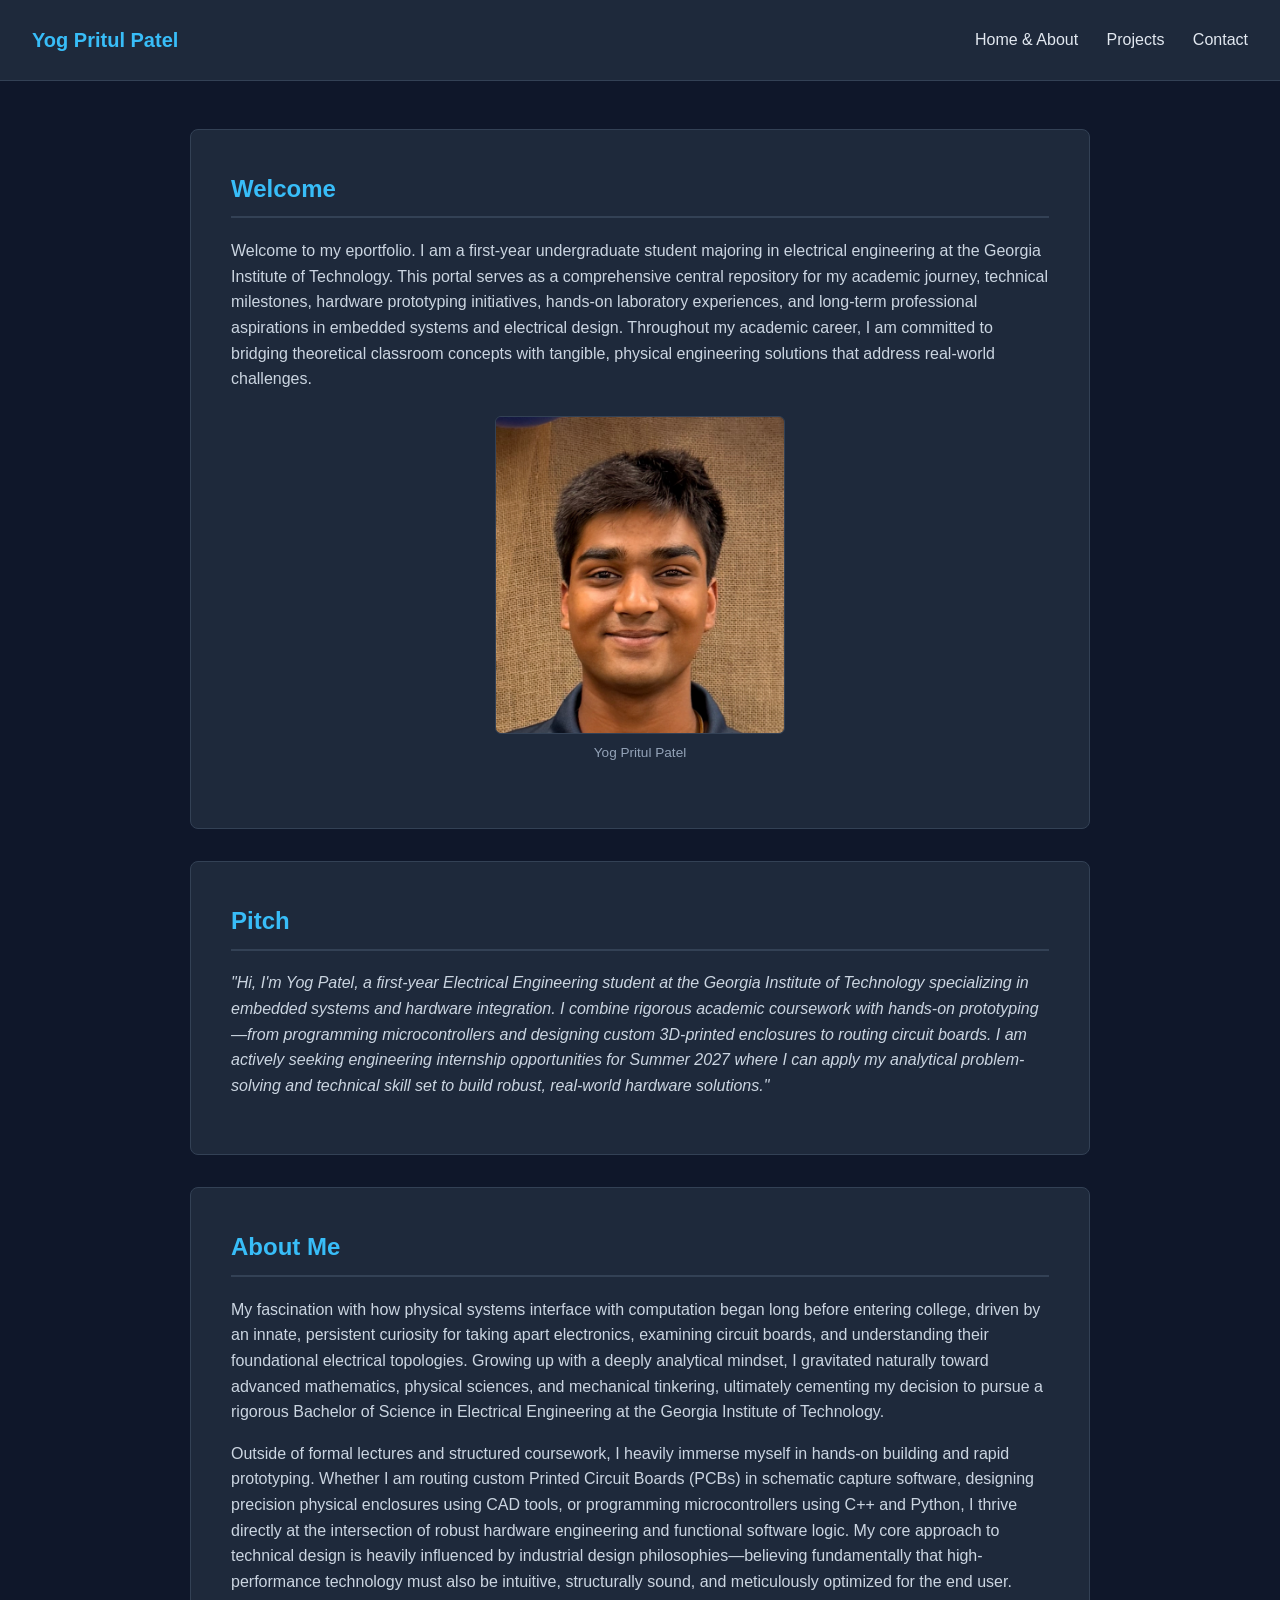
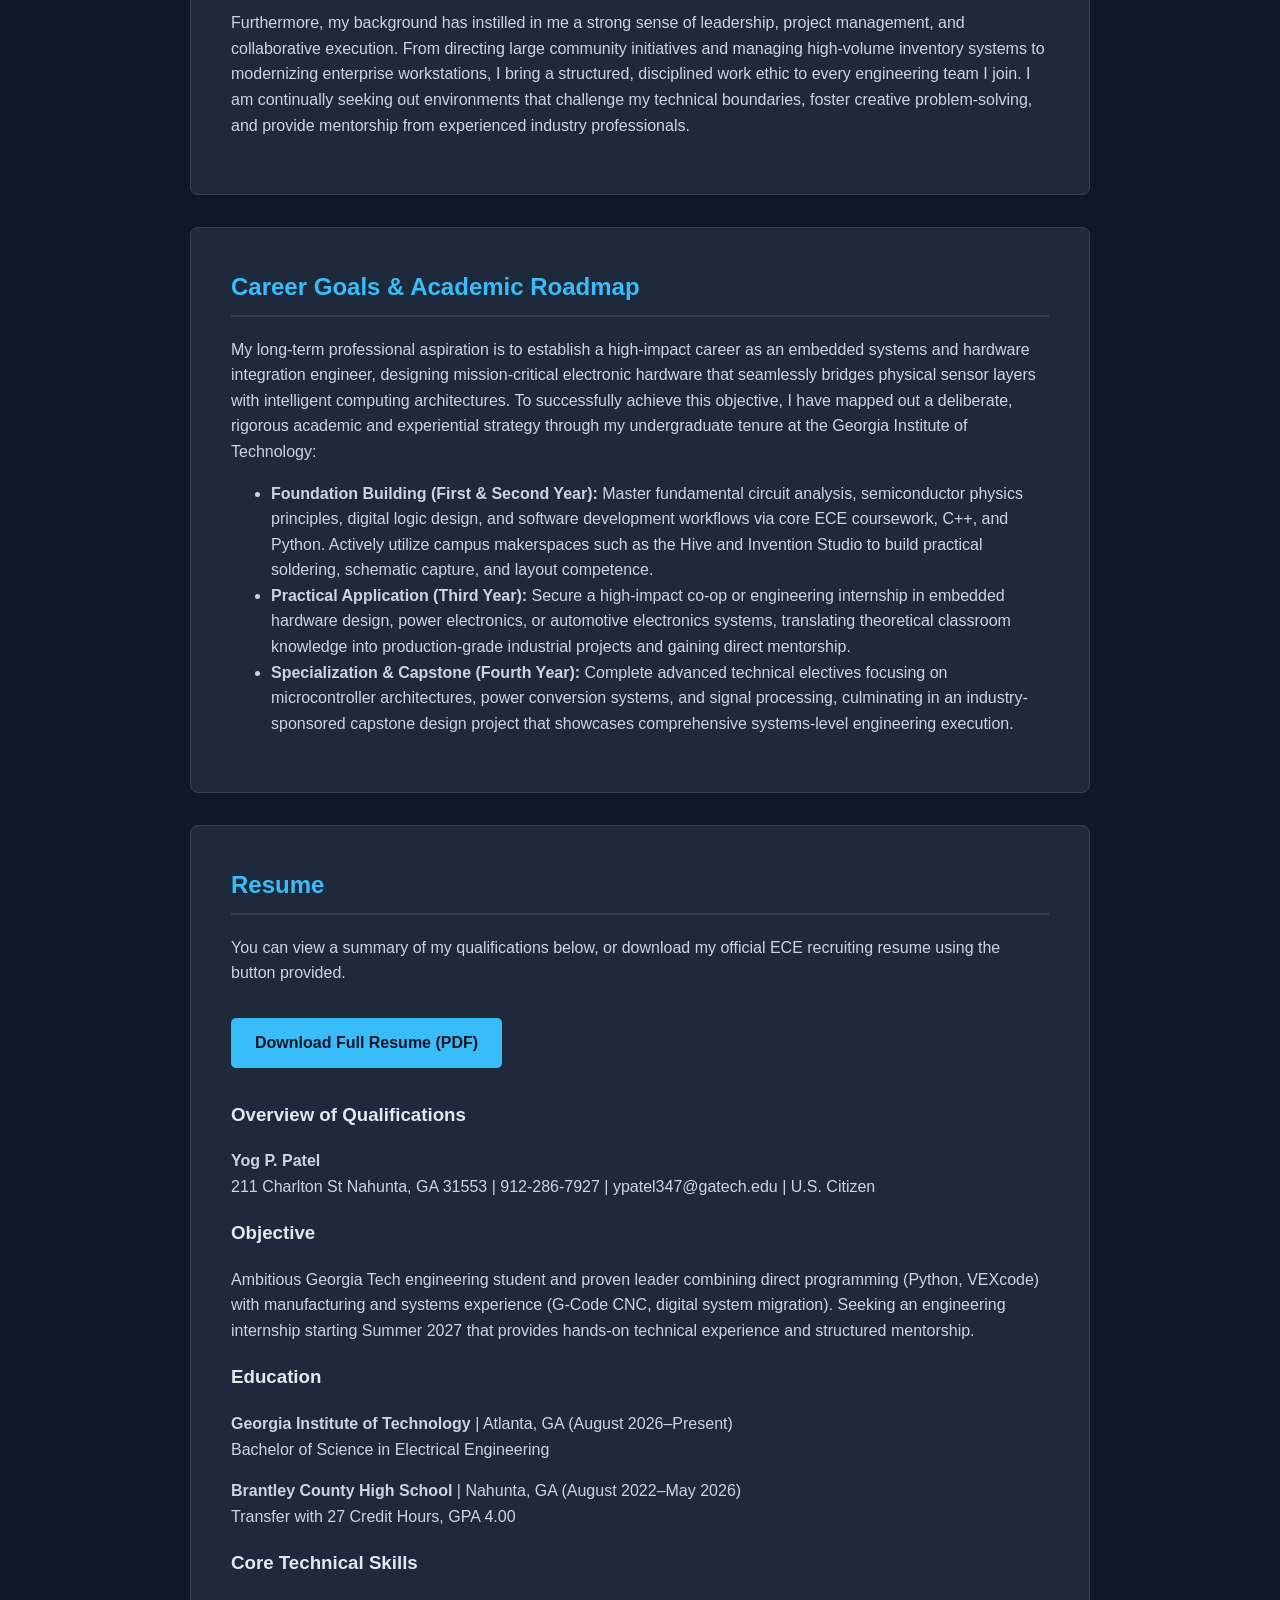
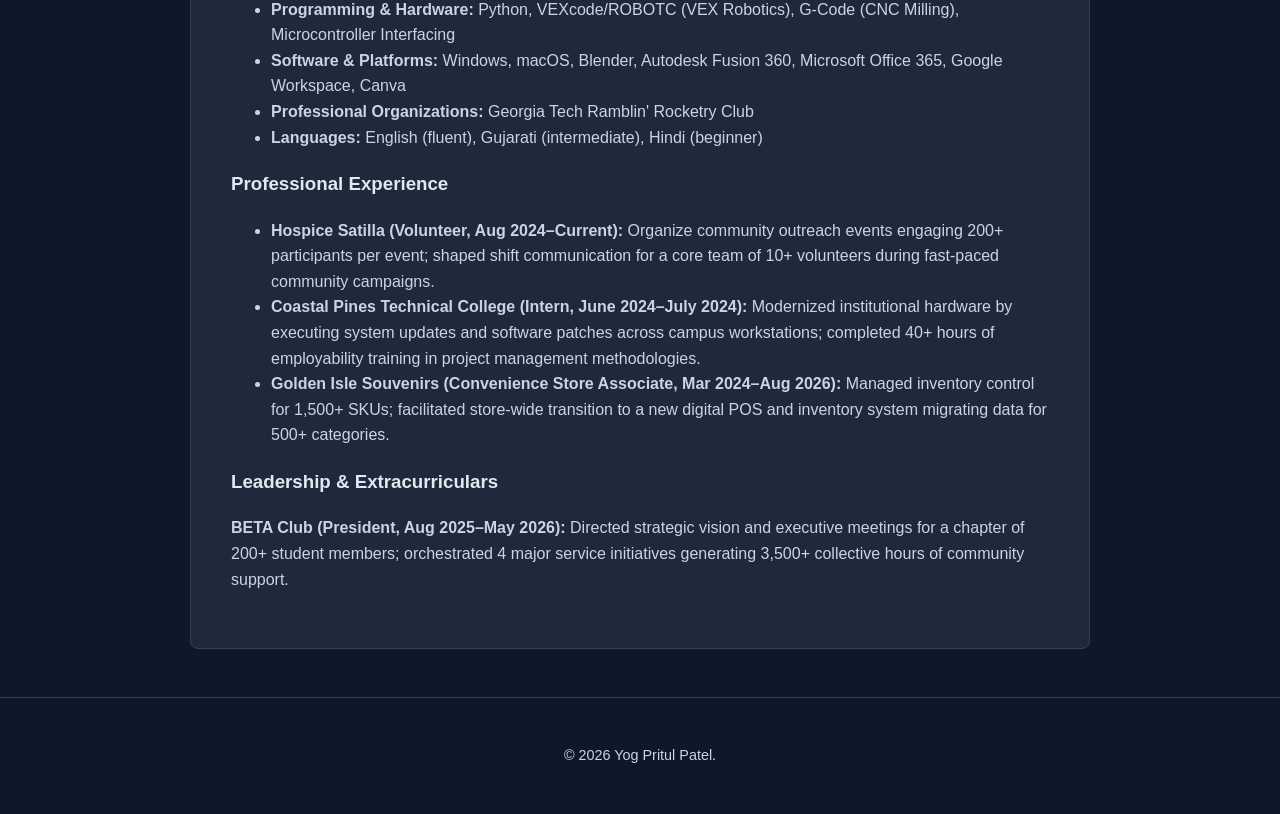
<file: index.html>
<!DOCTYPE html>
<html lang="en">
<head>
    <meta charset="UTF-8">
    <meta name="viewport" content="width=device-width, initial-scale=1.0">
    <title>Yog Pritul Patel | ECE Portfolio</title>
    <link rel="stylesheet" href="style.css">
</head>
<body>
    <header>
        <h1>Yog Pritul Patel</h1>
        <nav>
            <a href="index.html">Home & About</a>
            <a href="projects.html">Projects</a>
            <a href="contact.html">Contact</a>
        </nav>
    </header>

    <main>
        <!-- Welcome / Summary Section -->
        <section>
            <h2>Welcome</h2>
            <p>Welcome to my eportfolio. I am a first-year undergraduate student majoring in electrical engineering at the Georgia Institute of Technology. This portal serves as a comprehensive central repository for my academic journey, technical milestones, hardware prototyping initiatives, hands-on laboratory experiences, and long-term professional aspirations in embedded systems and electrical design. Throughout my academic career, I am committed to bridging theoretical classroom concepts with tangible, physical engineering solutions that address real-world challenges.</p>
            
            <div class="img-container">
                <img src="images/IMG_1735.jpg" alt="Yog Pritul Patel professional portrait">
                <div class="img-caption">Yog Pritul Patel</div>
            </div>
        </section>

        <!-- Professional Elevator Pitch Section -->
        <section>
            <h2>Pitch</h2>
            <p><em>"Hi, I'm Yog Patel, a first-year Electrical Engineering student at the Georgia Institute of Technology specializing in embedded systems and hardware integration. I combine rigorous academic coursework with hands-on prototyping—from programming microcontrollers and designing custom 3D-printed enclosures to routing circuit boards. I am actively seeking engineering internship opportunities for Summer 2027 where I can apply my analytical problem-solving and technical skill set to build robust, real-world hardware solutions."</em></p>
        </section>

        <!-- Biography / About Me Section -->
        <section>
            <h2>About Me</h2>
            <p>My fascination with how physical systems interface with computation began long before entering college, driven by an innate, persistent curiosity for taking apart electronics, examining circuit boards, and understanding their foundational electrical topologies. Growing up with a deeply analytical mindset, I gravitated naturally toward advanced mathematics, physical sciences, and mechanical tinkering, ultimately cementing my decision to pursue a rigorous Bachelor of Science in Electrical Engineering at the Georgia Institute of Technology.</p>
            <p>Outside of formal lectures and structured coursework, I heavily immerse myself in hands-on building and rapid prototyping. Whether I am routing custom Printed Circuit Boards (PCBs) in schematic capture software, designing precision physical enclosures using CAD tools, or programming microcontrollers using C++ and Python, I thrive directly at the intersection of robust hardware engineering and functional software logic. My core approach to technical design is heavily influenced by industrial design philosophies—believing fundamentally that high-performance technology must also be intuitive, structurally sound, and meticulously optimized for the end user.</p>
            <p>Furthermore, my background has instilled in me a strong sense of leadership, project management, and collaborative execution. From directing large community initiatives and managing high-volume inventory systems to modernizing enterprise workstations, I bring a structured, disciplined work ethic to every engineering team I join. I am continually seeking out environments that challenge my technical boundaries, foster creative problem-solving, and provide mentorship from experienced industry professionals.</p>
        </section>

        <!-- Career Goals Section -->
        <section>
            <h2>Career Goals & Academic Roadmap</h2>
            <p>My long-term professional aspiration is to establish a high-impact career as an embedded systems and hardware integration engineer, designing mission-critical electronic hardware that seamlessly bridges physical sensor layers with intelligent computing architectures. To successfully achieve this objective, I have mapped out a deliberate, rigorous academic and experiential strategy through my undergraduate tenure at the Georgia Institute of Technology:</p>
            <ul>
                <li><strong>Foundation Building (First & Second Year):</strong> Master fundamental circuit analysis, semiconductor physics principles, digital logic design, and software development workflows via core ECE coursework, C++, and Python. Actively utilize campus makerspaces such as the Hive and Invention Studio to build practical soldering, schematic capture, and layout competence.</li>
                <li><strong>Practical Application (Third Year):</strong> Secure a high-impact co-op or engineering internship in embedded hardware design, power electronics, or automotive electronics systems, translating theoretical classroom knowledge into production-grade industrial projects and gaining direct mentorship.</li>
                <li><strong>Specialization & Capstone (Fourth Year):</strong> Complete advanced technical electives focusing on microcontroller architectures, power conversion systems, and signal processing, culminating in an industry-sponsored capstone design project that showcases comprehensive systems-level engineering execution.</li>
            </ul>
        </section>

        <!-- Resume Section -->
        <section>
            <h2>Resume</h2>
            <p>You can view a summary of my qualifications below, or download my official ECE recruiting resume using the button provided.</p>
           <a href="resumedownload/resume.pdf" class="btn" target="_blank">Download Full Resume (PDF)</a>

            <h3 style="margin-top: 2rem;">Overview of Qualifications</h3>
            <p><strong>Yog P. Patel</strong><br>
            211 Charlton St Nahunta, GA 31553 | 912-286-7927 | ypatel347@gatech.edu | U.S. Citizen</p>
            
            <h3>Objective</h3>
            <p>Ambitious Georgia Tech engineering student and proven leader combining direct programming (Python, VEXcode) with manufacturing and systems experience (G-Code CNC, digital system migration). Seeking an engineering internship starting Summer 2027 that provides hands-on technical experience and structured mentorship.</p>

            <h3>Education</h3>
            <p><strong>Georgia Institute of Technology</strong> | Atlanta, GA (August 2026–Present)<br>
            Bachelor of Science in Electrical Engineering</p>
            <p><strong>Brantley County High School</strong> | Nahunta, GA (August 2022–May 2026)<br>
            Transfer with 27 Credit Hours, GPA 4.00</p>

            <h3>Core Technical Skills</h3>
            <ul>
                <li><strong>Programming & Hardware:</strong> Python, VEXcode/ROBOTC (VEX Robotics), G-Code (CNC Milling), Microcontroller Interfacing</li>
                <li><strong>Software & Platforms:</strong> Windows, macOS, Blender, Autodesk Fusion 360, Microsoft Office 365, Google Workspace, Canva</li>
                <li><strong>Professional Organizations:</strong> Georgia Tech Ramblin' Rocketry Club</li>
                <li><strong>Languages:</strong> English (fluent), Gujarati (intermediate), Hindi (beginner)</li>
            </ul>

            <h3>Professional Experience</h3>
            <ul>
                <li><strong>Hospice Satilla (Volunteer, Aug 2024–Current):</strong> Organize community outreach events engaging 200+ participants per event; shaped shift communication for a core team of 10+ volunteers during fast-paced community campaigns.</li>
                <li><strong>Coastal Pines Technical College (Intern, June 2024–July 2024):</strong> Modernized institutional hardware by executing system updates and software patches across campus workstations; completed 40+ hours of employability training in project management methodologies.</li>
                <li><strong>Golden Isle Souvenirs (Convenience Store Associate, Mar 2024–Aug 2026):</strong> Managed inventory control for 1,500+ SKUs; facilitated store-wide transition to a new digital POS and inventory system migrating data for 500+ categories.</li>
            </ul>

            <h3>Leadership & Extracurriculars</h3>
            <p><strong>BETA Club (President, Aug 2025–May 2026):</strong> Directed strategic vision and executive meetings for a chapter of 200+ student members; orchestrated 4 major service initiatives generating 3,500+ collective hours of community support.</p>
        </section>
    </main>

    <footer>
        <p>&copy; 2026 Yog Pritul Patel.</p>
    </footer>
</body>
</html>
</file>
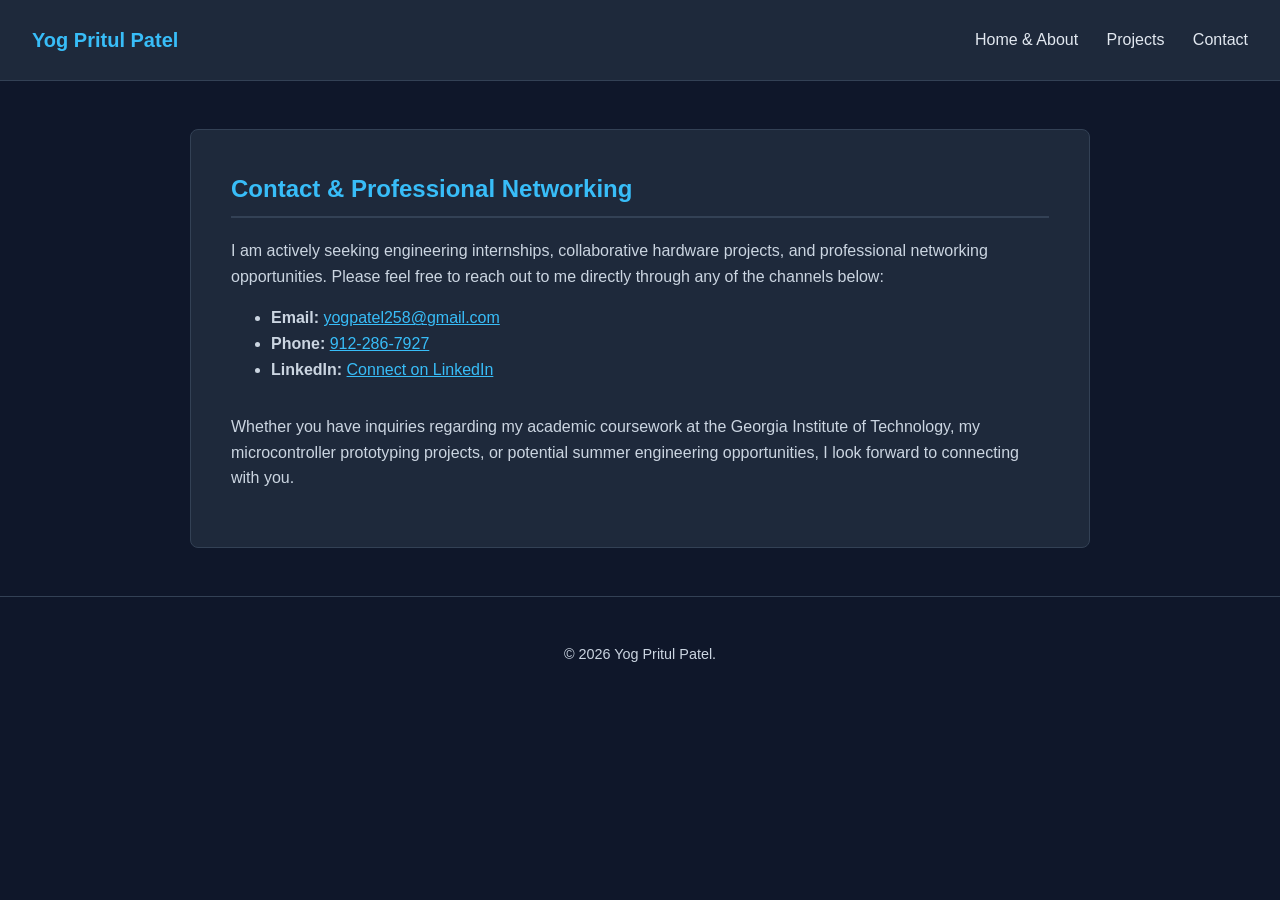
<file: contact.html>
<!DOCTYPE html>
<html lang="en">
<head>
    <meta charset="UTF-8">
    <meta name="viewport" content="width=device-width, initial-scale=1.0">
    <title>Contact | Yog Pritul Patel</title>
    <link rel="stylesheet" href="style.css">
</head>
<body>
    <header>
        <h1>Yog Pritul Patel</h1>
        <nav>
            <a href="index.html">Home & About</a>
            <a href="projects.html">Projects</a>
            <a href="contact.html">Contact</a>
        </nav>
    </header>

    <main>
        <section>
            <h2>Contact & Professional Networking</h2>
            <p>I am actively seeking engineering internships, collaborative hardware projects, and professional networking opportunities. Please feel free to reach out to me directly through any of the channels below:</p>
            
            <ul>
                <li><strong>Email:</strong> <a href="mailto:yogpatel258@gmail.com" style="color: var(--accent-color);">yogpatel258@gmail.com</a></li>
                <li><strong>Phone:</strong> <a href="tel:9122867927" style="color: var(--accent-color);">912-286-7927</a></li>
                <li><strong>LinkedIn:</strong> <a href="https://www.linkedin.com" target="_blank" style="color: var(--accent-color);">Connect on LinkedIn</a></li>
            </ul>

            <p style="margin-top: 2rem;">Whether you have inquiries regarding my academic coursework at the Georgia Institute of Technology, my microcontroller prototyping projects, or potential summer engineering opportunities, I look forward to connecting with you.</p>
        </section>
    </main>

    <footer>
        <p>&copy; 2026 Yog Pritul Patel.</p>
    </footer>
</body>
</html>
</file>
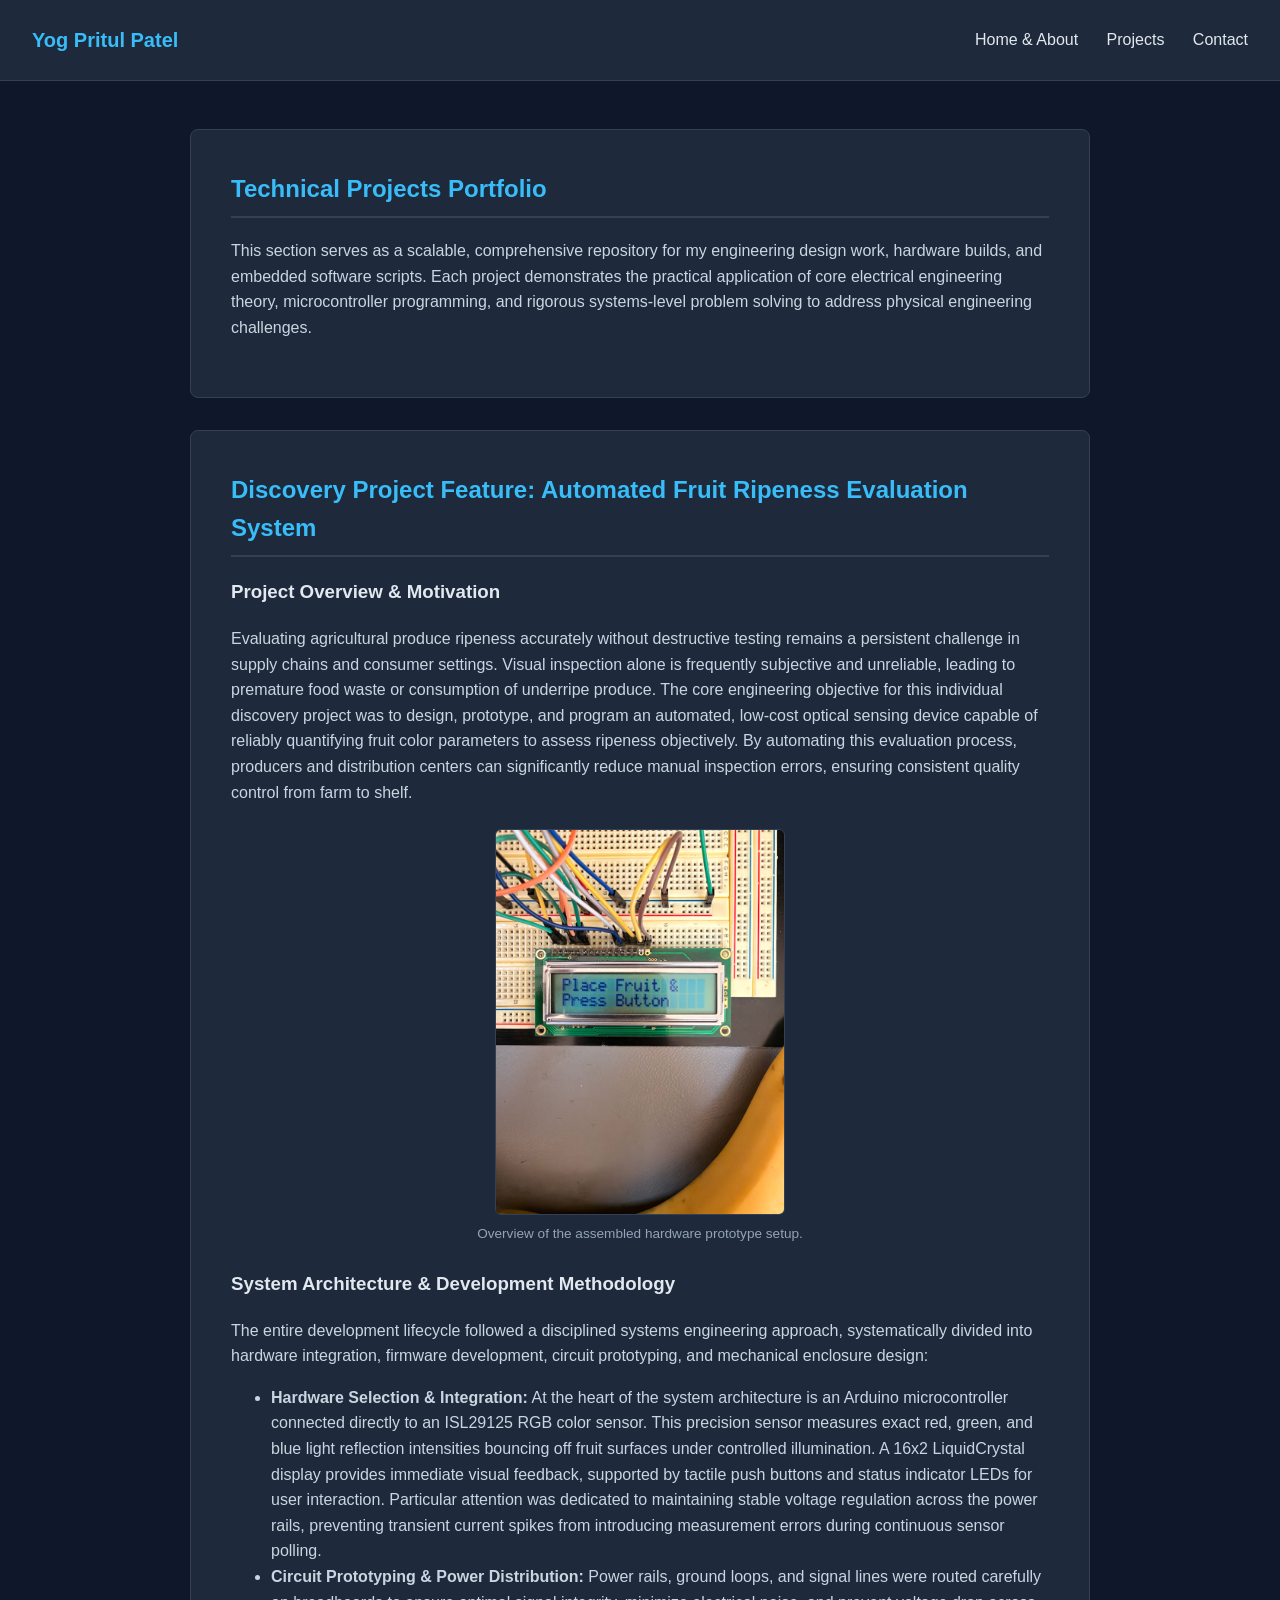
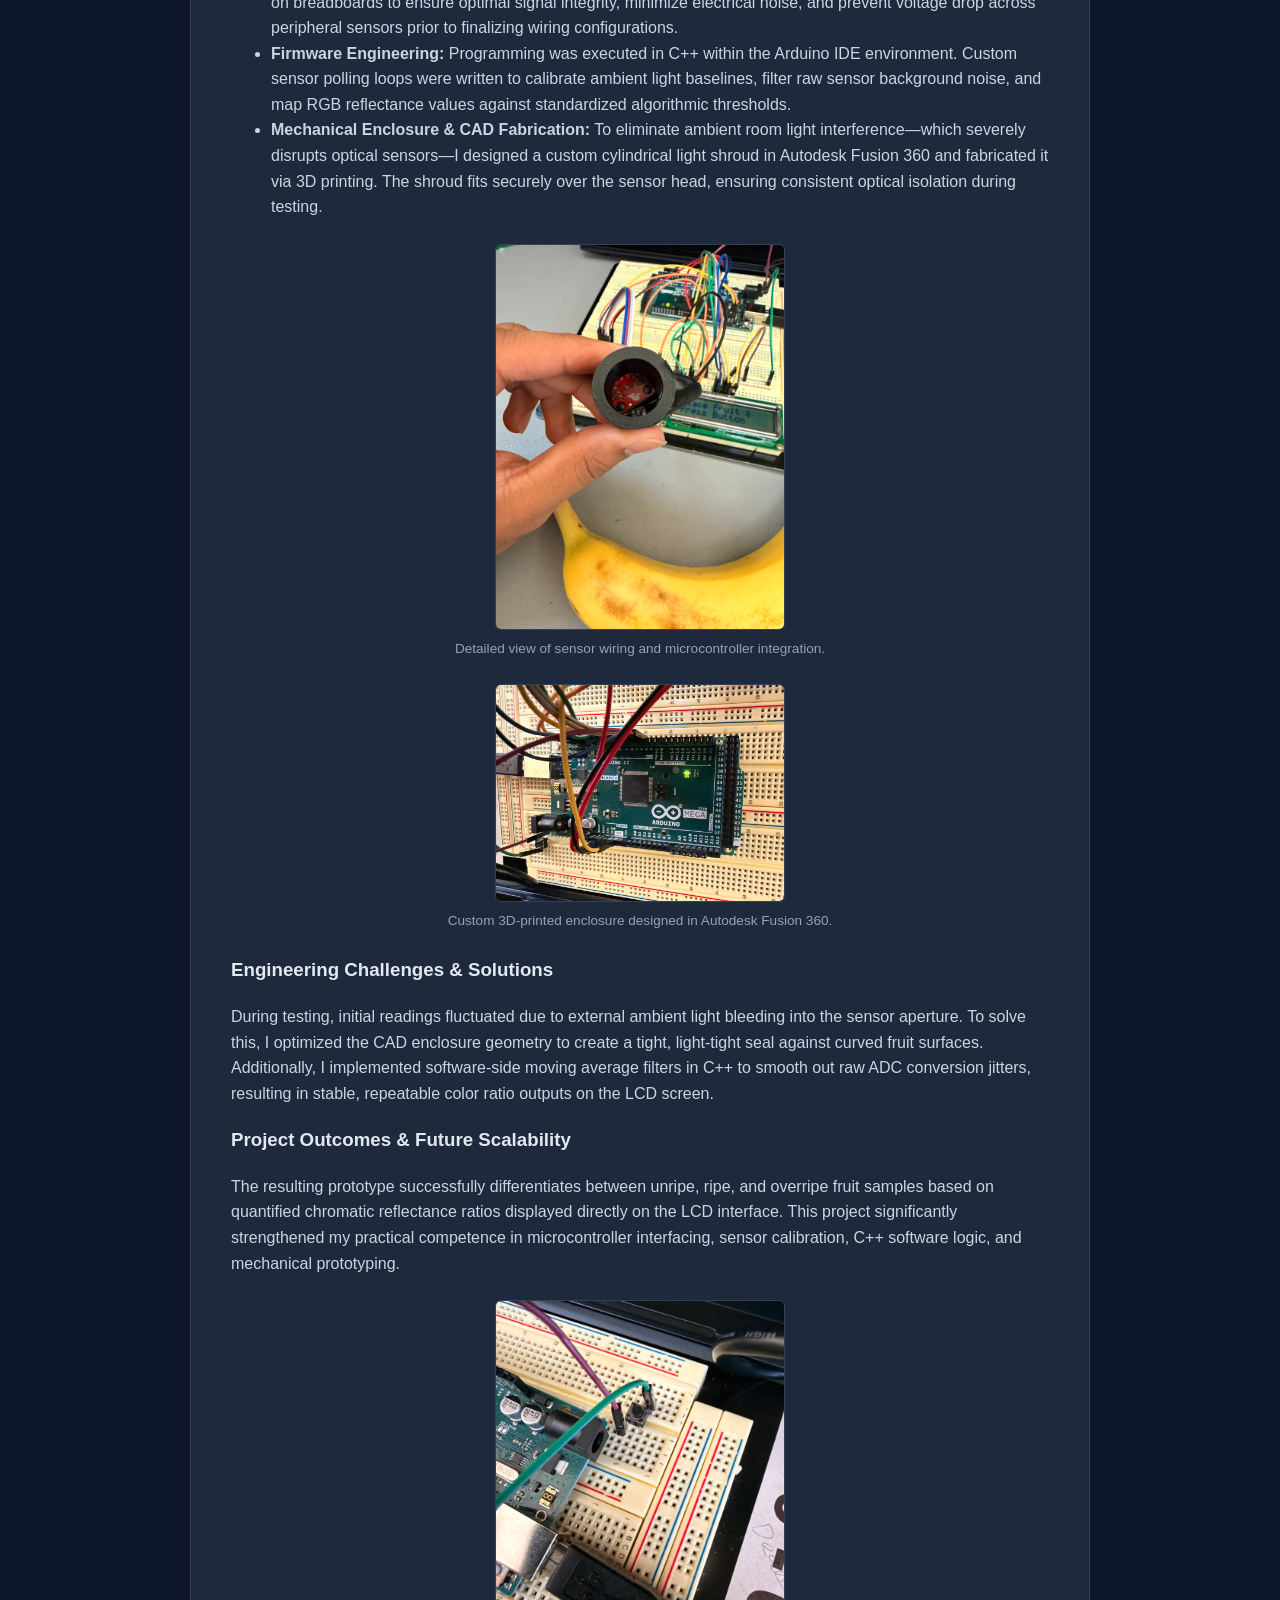
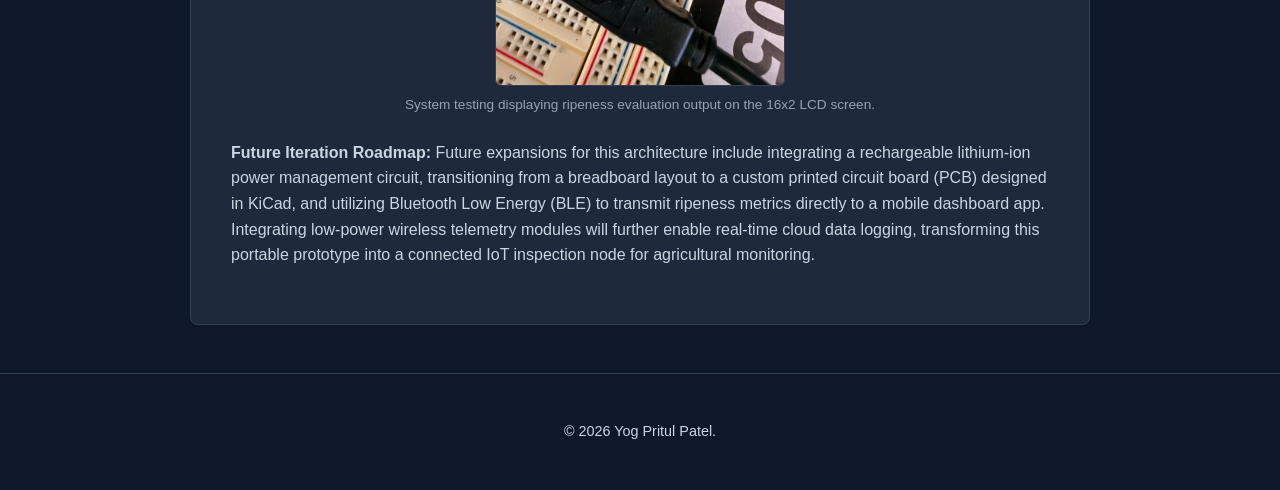
<file: projects.html>
<!DOCTYPE html>
<html lang="en">
<head>
    <meta charset="UTF-8">
    <meta name="viewport" content="width=device-width, initial-scale=1.0">
    <title>Technical Projects | Yog Pritul Patel</title>
    <link rel="stylesheet" href="style.css">
</head>
<body>
    <header>
        <h1>Yog Pritul Patel</h1>
        <nav>
            <a href="index.html">Home & About</a>
            <a href="projects.html">Projects</a>
            <a href="contact.html">Contact</a>
        </nav>
    </header>

    <main>
        <!-- Technical Projects Overview -->
        <section>
            <h2>Technical Projects Portfolio</h2>
            <p>This section serves as a scalable, comprehensive repository for my engineering design work, hardware builds, and embedded software scripts. Each project demonstrates the practical application of core electrical engineering theory, microcontroller programming, and rigorous systems-level problem solving to address physical engineering challenges.</p>
        </section>



        <!-- Discovery Project Feature -->
        <section>
            <h2>Discovery Project Feature: Automated Fruit Ripeness Evaluation System</h2>
            
            <h3>Project Overview & Motivation</h3>
            <p>Evaluating agricultural produce ripeness accurately without destructive testing remains a persistent challenge in supply chains and consumer settings. Visual inspection alone is frequently subjective and unreliable, leading to premature food waste or consumption of underripe produce. The core engineering objective for this individual discovery project was to design, prototype, and program an automated, low-cost optical sensing device capable of reliably quantifying fruit color parameters to assess ripeness objectively. By automating this evaluation process, producers and distribution centers can significantly reduce manual inspection errors, ensuring consistent quality control from farm to shelf.</p>

            <div class="img-container">
                <img src="images/IMG_2648.jpeg" alt="Discovery Project prototype overview">
                <div class="img-caption">Overview of the assembled hardware prototype setup.</div>
            </div>

            <h3>System Architecture & Development Methodology</h3>
            <p>The entire development lifecycle followed a disciplined systems engineering approach, systematically divided into hardware integration, firmware development, circuit prototyping, and mechanical enclosure design:</p>
            <ul>
                <li><strong>Hardware Selection & Integration:</strong> At the heart of the system architecture is an Arduino microcontroller connected directly to an ISL29125 RGB color sensor. This precision sensor measures exact red, green, and blue light reflection intensities bouncing off fruit surfaces under controlled illumination. A 16x2 LiquidCrystal display provides immediate visual feedback, supported by tactile push buttons and status indicator LEDs for user interaction. Particular attention was dedicated to maintaining stable voltage regulation across the power rails, preventing transient current spikes from introducing measurement errors during continuous sensor polling.</li>
                <li><strong>Circuit Prototyping & Power Distribution:</strong> Power rails, ground loops, and signal lines were routed carefully on breadboards to ensure optimal signal integrity, minimize electrical noise, and prevent voltage drop across peripheral sensors prior to finalizing wiring configurations.</li>
                <li><strong>Firmware Engineering:</strong> Programming was executed in C++ within the Arduino IDE environment. Custom sensor polling loops were written to calibrate ambient light baselines, filter raw sensor background noise, and map RGB reflectance values against standardized algorithmic thresholds.</li>
                <li><strong>Mechanical Enclosure & CAD Fabrication:</strong> To eliminate ambient room light interference—which severely disrupts optical sensors—I designed a custom cylindrical light shroud in Autodesk Fusion 360 and fabricated it via 3D printing. The shroud fits securely over the sensor head, ensuring consistent optical isolation during testing.</li>
            </ul>

            <div class="img-container">
                <img src="images/IMG_2647.jpeg" alt="Sensor and wiring detail">
                <div class="img-caption">Detailed view of sensor wiring and microcontroller integration.</div>
            </div>

            <div class="img-container">
                <img src="images/IMG_2649.jpeg" alt="Mechanical enclosure and 3D printed shroud">
                <div class="img-caption">Custom 3D-printed enclosure designed in Autodesk Fusion 360.</div>
            </div>

            <h3>Engineering Challenges & Solutions</h3>
            <p>During testing, initial readings fluctuated due to external ambient light bleeding into the sensor aperture. To solve this, I optimized the CAD enclosure geometry to create a tight, light-tight seal against curved fruit surfaces. Additionally, I implemented software-side moving average filters in C++ to smooth out raw ADC conversion jitters, resulting in stable, repeatable color ratio outputs on the LCD screen.</p>

            <h3>Project Outcomes & Future Scalability</h3>
            <p>The resulting prototype successfully differentiates between unripe, ripe, and overripe fruit samples based on quantified chromatic reflectance ratios displayed directly on the LCD interface. This project significantly strengthened my practical competence in microcontroller interfacing, sensor calibration, C++ software logic, and mechanical prototyping.</p>

            <div class="img-container">
                <img src="images/IMG_2650.jpeg" alt="Final system testing and display output">
                <div class="img-caption">System testing displaying ripeness evaluation output on the 16x2 LCD screen.</div>
            </div>
            
            <p><strong>Future Iteration Roadmap:</strong> Future expansions for this architecture include integrating a rechargeable lithium-ion power management circuit, transitioning from a breadboard layout to a custom printed circuit board (PCB) designed in KiCad, and utilizing Bluetooth Low Energy (BLE) to transmit ripeness metrics directly to a mobile dashboard app. Integrating low-power wireless telemetry modules will further enable real-time cloud data logging, transforming this portable prototype into a connected IoT inspection node for agricultural monitoring.</p>
        </section>
    </main>

    <footer>
        <p>&copy; 2026 Yog Pritul Patel.</p>
    </footer>
</body>
</html>
</file>
<file: style.css>
:root {
    --bg-color: #0f172a;
    --card-bg: #1e293b;
    --text-color: #e2e8f0;
    --accent-color: #38bdf8;
    --accent-hover: #0ea5e9;
    --border-color: #334155;
}

body {
    font-family: -apple-system, BlinkMacSystemFont, "Segoe UI", Roboto, Helvetica, Arial, sans-serif;
    background-color: var(--bg-color);
    color: var(--text-color);
    line-height: 1.6;
    margin: 0;
    padding: 0;
}

header {
    background-color: var(--card-bg);
    border-bottom: 1px solid var(--border-color);
    padding: 1.5rem 2rem;
    display: flex;
    justify-content: space-between;
    align-items: center;
    position: sticky;
    top: 0;
    z-index: 100;
}

header h1 {
    font-size: 1.25rem;
    margin: 0;
    color: var(--accent-color);
}

nav a {
    color: var(--text-color);
    text-decoration: none;
    margin-left: 1.5rem;
    font-weight: 500;
    transition: color 0.2s;
}

nav a:hover {
    color: var(--accent-color);
}

main {
    max-width: 900px;
    margin: 3rem auto;
    padding: 0 1.5rem;
}

section {
    background-color: var(--card-bg);
    border: 1px solid var(--border-color);
    border-radius: 8px;
    padding: 2.5rem;
    margin-bottom: 2rem;
}

h2 {
    color: var(--accent-color);
    margin-top: 0;
    border-bottom: 2px solid var(--border-color);
    padding-bottom: 0.5rem;
}

p, li {
    color: #cbd5e1;
}

.img-container {
    text-align: center;
    margin: 1.5rem 0;
}

.img-container img {
    max-width: 288px; /* Caps width at roughly 2 inches */
    width: 100%;       
    height: auto;      
    border-radius: 6px;
    border: 1px solid var(--border-color);
    display: block;
    margin: 0 auto;    
}

.img-caption {
    font-size: 0.85rem;
    color: #94a3b8;
    margin-top: 0.5rem;
}

.btn {
    display: inline-block;
    background-color: var(--accent-color);
    color: #0f172a;
    padding: 0.75rem 1.5rem;
    border-radius: 5px;
    text-decoration: none;
    font-weight: bold;
    margin-top: 1rem;
    transition: background-color 0.2s;
}

.btn:hover {
    background-color: var(--accent-hover);
}

footer {
    text-align: center;
    padding: 2rem;
    color: #64748b;
    font-size: 0.9rem;
    border-top: 1px solid var(--border-color);
}
</file>
